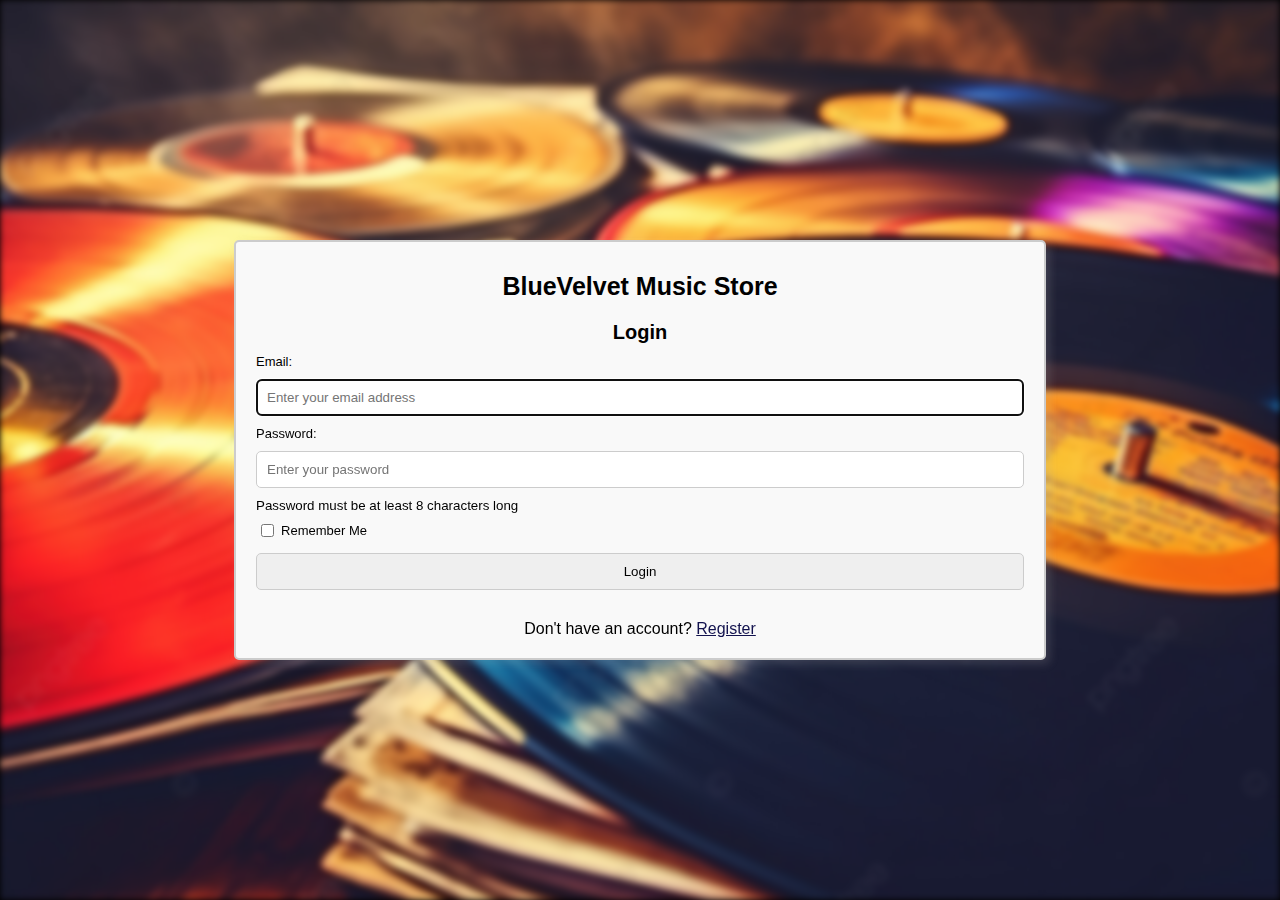
<file: frontend/index.html>
<!DOCTYPE html>
<html lang="en">
<head>
    <meta charset="UTF-8">
    <meta name="viewport" content="width=device-width, initial-scale=1.0">
    <title>Login - BlueVelvet Music Store</title>
    <link rel="stylesheet" href="css/styles.css">
    <link rel="stylesheet" href="css/index.css">
    
</head>
<body>
    <div class="container">
        <h1>BlueVelvet Music Store</h1>
        <h2>Login</h2>
        <form id="login-form" action="#" method="post">
            
            <label for="email">Email:</label>
            <input autofocus type="email" id="email" name="email" required placeholder="Enter your email address" class="wide-input" />
        
            <label for="password">Password:</label>
            <input type="password" id="password" name="password" required minlength="8" placeholder="Enter your password" />
            <small>Password must be at least 8 characters long</small>
        
            <div class="remember-me">
                <input type="checkbox" id="remember-me" name="remember_me">
                <label for="remember-me">Remember Me</label>
            </div>

            <!-- This error message must be shown in case of incorrect credentials -->
            <div id="error-message" style="color: red; display: none;">
                <p>Incorrect email or password. Please try again.</p>
            </div>

            <div>
                <button type="submit">Login</button>
            <div>
        </form>
        
        <p>Don't have an account? <a href="register.html">Register</a></p>
    </div>

    <script src="./js/index.js"></script>
</body>
</html>
</file>
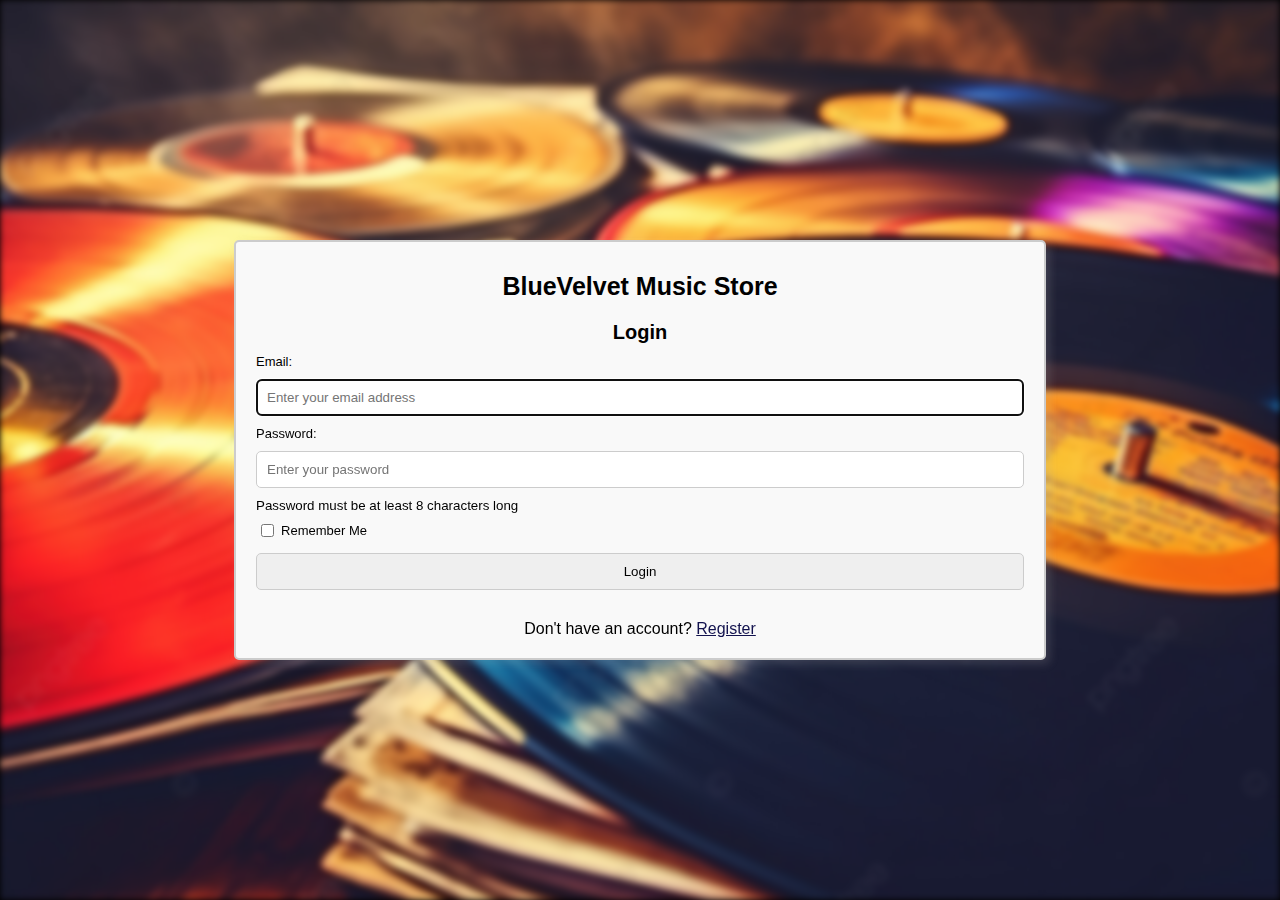
<file: frontend/dashboard.html>
<!DOCTYPE html>
<html lang="en">
<head>
    <meta charset="UTF-8">
    <meta name="viewport" content="width=device-width, initial-scale=1.0">
    <title>Dashboard - BlueVelvet Music Store</title>
    <link rel="stylesheet" href="css/styles.css">
    <script src="./js/verifyLogin.js"></script>
    <script src="./js/dashboard.js" defer></script>
</head>
<body>
    <div class="container">
        <h1>BlueVelvet Music Store</h1>
        <h2>Product Management</h2>
        <!--
        TRABALHO: O nome (Atticus) e papel (Administrator) abaixo foram inseridos
        hard-coded. Na sua soluçõa o nome e papel exibidos deverão ser obtidos com 
        base no usuário autenticado.
        Template:  Welcome, {name} {(role)}
        -->
        
        <div class="user"> 
            <button id="logoutBtn">Logout</button>
        </div>
       
        <div id="productControls">
            <button id="resetProductsBtn" onclick="loadProducts()">Reset Products to Initial State</button>
            <button id="addProductBtn" onclick="createProduct()" class="admin-only">Add Product</button>
            <input type="text" id="searchInput" placeholder="Search products..." oninput="searchProduct()">
            <select id="sortSelect" onchange="sortTable(value)">
                <option value="name">Sort by Name</option>
                <option value="id">Sort by ID</option>
                <option value="brand">Sort by Brand</option>
                <option value="category">Sort by Category</option>
            </select>
        </div>
        
        <table id="productTable">
            <thead>
                <tr>
                    <th>ID</th>
                    <th>Image</th>
                    <th>Name</th>
                    <th>Brand</th>
                    <th>Category</th>
                    <th>Actions</th>
                </tr>
            </thead>
            <!-- 
                TRABALHO - Em vez de incluir manualmente os produtos como abaixo, 
                você deve usar JavaScript para percorrer a lista de produtos 
                cadastrados com a API LocalStorage de JavaScript e exibindo cada produto 
                em uma linha da tabela. Na sua solução com JavaScript, se tivermos mais de 5 produtos cadastrados, 
                o mecanismo de paginação deverá ser ativado 
            -->
            <tbody id="productList">
                
            </tbody>
        </table>

        <!-- 
            TRABALHO - Os controles de paginação somente deverão ser exibidos se tivermos menos do que 5 produtos cadastrados.
        -->
        <div id="pagination">

        </div>
    </div>

    <!-- 
        TRABALHO: Neste momento, o código apenas exibe um alerta solicitando confirmação 
        para excluir um produto. Você deve implementar a remoção do produto usando 
        a API local storage e verificar a correta remoção do produto na lista de produtos exibidas no dashboard. 
    -->
</body>
</html>
</file>
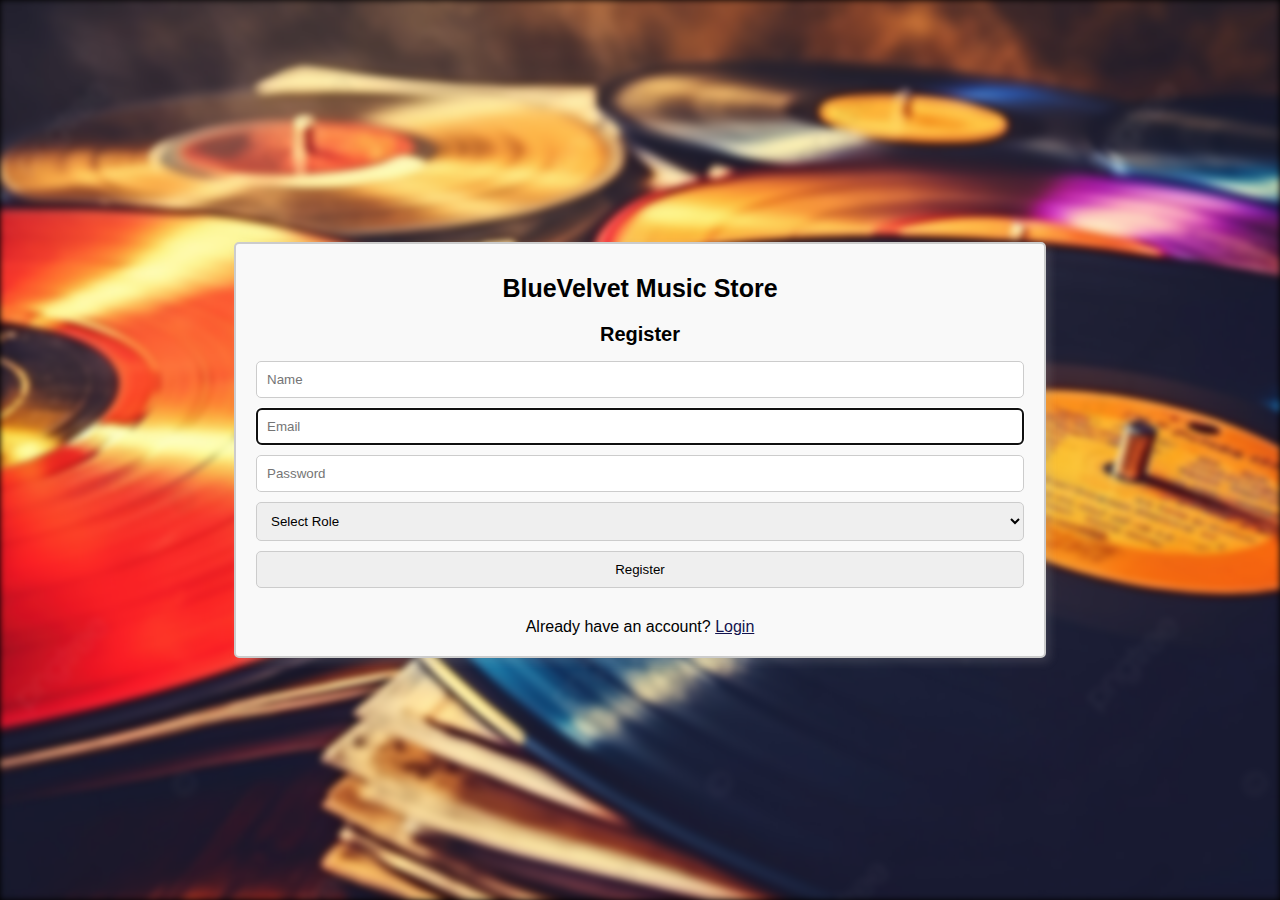
<file: frontend/register.html>
<!DOCTYPE html>
<html lang="en">
<head>
    <meta charset="UTF-8">
    <meta name="viewport" content="width=device-width, initial-scale=1.0">
    <title>Register - BlueVelvet Music Store</title>
    <link rel="stylesheet" href="css/styles.css">
    <link rel="stylesheet" href="css/index.css">
</head>
<body>
    <div class="container">
        <h1>BlueVelvet Music Store</h1>
        <h2>Register</h2>
        <form id="registerForm">
            <div>
                <input type="text" id="name" placeholder="Name" required>
            </div>

            <div>
                <input autofocus type="email" type="email" id="email" placeholder="Email" required>
            </div>

            <div>
                <input type="password" id="password" placeholder="Password" required minlength="8">
            </div>

            <div>
                <select id="role" required>
                    <option value="">Select Role</option>
                    <option value="admin">Admin</option>
                    <option value="editor">Editor</option>
                    <option value="salesperson">Salesperson</option>
                    <option value="shipper">Shipper</option>
                </select>
             </div>
            <button type="submit">Register</button>
        </form>
        <p>Already have an account? <a href="index.html">Login</a></p>
    </div>
    <!--
        TRABALHO: Você deverá implementar o arquivo script.js para fornecer
         as funcionalidades de persistência de usuários, senhas e produtos, além
        de fornecer correta navegação entre as páginas web. 
    -->
    <script src="./js/register.js"></script>
</body>
</html>
</file>
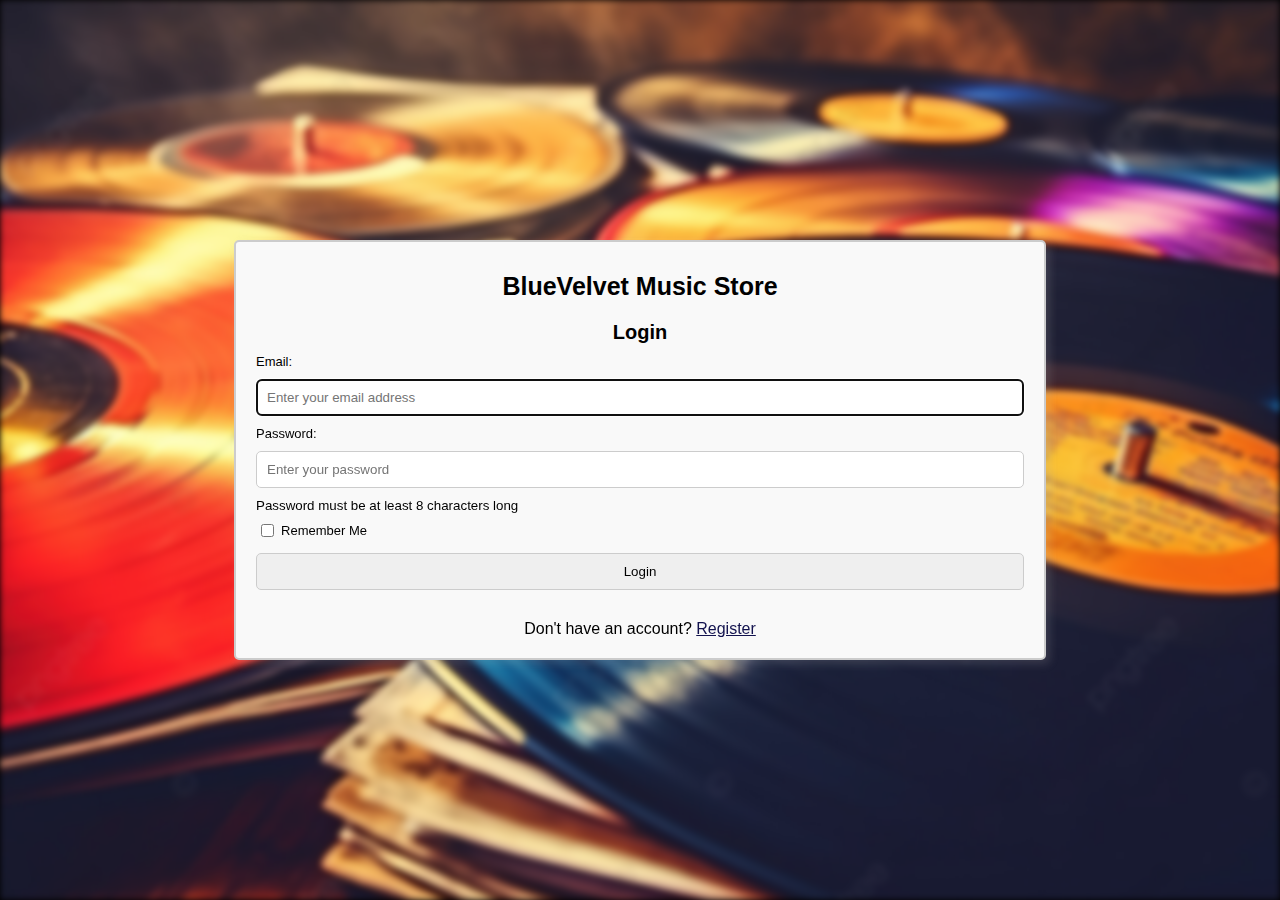
<file: frontend/view-product.html>
<!DOCTYPE html>
<html lang="en">
<head>
    <meta charset="UTF-8">
    <meta name="viewport" content="width=device-width, initial-scale=1.0">
    <title>Product Details - BlueVelvet Music Store</title>
    <link rel="stylesheet" href="css/styles.css">
    <link rel="stylesheet" href="css/view-product.css">
    <script src="./js/verifyLogin.js"></script>
    <script src="./js/view-product.js" defer></script>

</head>
<body>
     <!-- 
            TRABALHO - Inseri um exemplo específico na saída abaixo. Na sua solução, você deverá usar JavaScript para que a saída seja gerada automaticamente com base no produto selecionado para visualização de detalhes. 
        -->
    <h1>Product Details</h1>

    <div id="product-details" class="container">
        <div>
            <label>Product ID:</label>
            <span id="product-id"></span>
        </div>

        <div>
            <label>Product Name:</label>
            <span id="product-name"></span>
        </div>

        <div>
            <label>Category:</label>
            <span id="category"></span>
        </div>

        <div>
            <label>Brand:</label>
            <span id="brand"></span>
        </div>

        <div class="image-description">
            <label>Main Image:</label>
            <img id="main-image" />
        </div>

        <div>
            <label>Short Description:</label>
            <span id="short-description"></span>
        </div>

        <div class="Description">
            <label>Full Description:</label>
            <span id="full-description"></span>
        </div>

        <div>
            <label>List Price:</label>
            <span id="list-price"></span>
        </div>

        <div>
            <label>Discount:</label>
            <span id="discount"></span>
        </div>

        <div>
            <label>Enabled:</label>
            <span id="enabled"></span>
        </div>

        <div>
            <label>In Stock:</label>
            <span id="in-stock"></span>
        </div>

        <div>
            <label>Creation Time:</label>
            <span id="creation-time"></span>
        </div>

        <div>
            <label>Update Time:</label>
            <span id="update-time"></span>
        </div>

        <div>
            <label>Dimensions:</label>
            <span id="dimensions"></span>
        </div>

        <div>
            <label>Weight:</label>
            <span id="weight"></span>
        </div>

        <div>
            <label>Cost:</label>
            <span id="cost"></span>
        </div>

        <div>
            <label>Product Details:</label>
            <ul id="product-details-list">
                
            </ul>
        </div>
    </div>
</body>
</html>
</file>
<file: frontend/css/styles.css>
/* 
TRABALHO: Criei uma folha de estilo inicial para facilitar o  trabalho, mas
sinta-se à vontade em alterá-lo completamente de forma a tornar a aplicação mais
"bonita"e lembrando sempre de testar o layout responsivo de sua soluçõa.
 */

*{
    margin: 0;
    padding: 0;
    font-family: 'Roboto', sans-serif;
}

/*Estilos Bases de tags */

h1{
    text-align: center;
    padding: 10px;
    font-size: 25px;
}

h2{
    text-align: center;
    padding: 10px;
    font-size: 20px;
}

input, select, button {
    width: 100%; 
    padding: 10px;
    border-radius: 5px; 
    border: 1px solid #ccc; 
    box-sizing: border-box; 
    white-space: normal;    
}

#registerForm div > input, #role, button {
    margin: 5px 0 5px 0; 
}

button:hover, select:hover{
    background: #12124e;
    color: white;
    cursor: pointer;
}

option{
    background: #ccc;
    color: black;
    cursor: pointer;
    width: 50%;
}

p {
    margin-top: 25px;
    text-align: center;
}

a {
    text-decoration: underline;
    color: #12124e;

}

/*====   Registro e Login   ====*/
.container {
    width: 80%;
    padding: 20px;
    margin: auto;
    border: 2px solid #ccc;
    border-radius: 5px;
    background-color: #f9f9f9; 
    box-shadow: 4px 4px 10px rgba(182, 176, 176, 0.2);
}

#login-form {
    display: flex;
    flex-direction: column;
    gap: 10px;
}

#productControls {
    margin-top: 15px;
    margin-bottom: 30px;
    display: flex;
    flex-direction: row;
    gap: 10px;
}

.remember-me{
    display: flex;
    align-content: start;
    align-items: center;
    gap : 2px;
}

#remember-me{
   width: 3%;
   cursor: pointer;
}

label{
    font-size: 13px;
    cursor: pointer;
}

/*====   Dashboard   ====*/
.user {
    display: flex;
    flex-direction: row;
    justify-content: space-between;
    align-items: center;
    background-color: #f9f9f9; 
}

#logoutBtn{
    width: 30%;
    
}

table {
    width: 100%;
    border-collapse: collapse; /* Ensures borders are not double-spaced */
}

th, td {
    border: 1px solid #ddd; /* Creates a light gray border */
    font-size: 16px;
    text-align: center;
    padding: 8px;
}

th{
    font-size: 12px;
}

/* Center-align only the images in the second column */
td:nth-child(2) {
    text-align: center;
}

label{
    font-size: 13px;
    cursor: pointer;
}

#productControls button{
    height: auto;
    width: 60%;
}

#productTable {
    border-radius: 5px;
    box-shadow: 0px 0px 10px rgba(0, 0, 0, 0.2);
}

#pagination{
    display: flex;
    justify-content: center;
    gap: 10px;
    margin: 25px;
}

#pagination button{
    padding: 5px;
    border-radius: 5px;
    border: 1px solid #ccc;
    background-color: #12124e;
    cursor: pointer;
    width: auto;
    height: 30px;
    color: white;
}

img{
    width: 100px;
    height: 100px;
}

@media (max-width: 768px) {
    .container {
        width: 90%;

    img{
        width: 65px;
        height: 65px;
    }

    th, td {
        border: 1px solid #ddd; /* Creates a light gray border */
        font-size: 11px;
        text-align: none;
        padding: 0px;
    }
    
    }
}
</file>
<file: frontend/css/index.css>
body{
    background-color: black;
    height: 100vh;
    display: flex;
    justify-content: center;
    align-items: center;
}

.container {
    width: 60%;
}

body::before {
    content: "";
    position: absolute;
    inset: 0; 
    background: url("../images/backgroundLogin.png") no-repeat center center;
    background-size: cover;
    filter: blur(3px); 
    z-index: -1; 
}
</file>
<file: frontend/css/view-product.css>
label {
    font-weight: bold;
    font-size: 16px;
    margin-top: 5px;
}

.image-description {
    display: flex;
    flex-direction: column;
    position: relative;
}

#main-image {
    width:30%;
    height: auto;
    position: relative;
    margin: 0 auto;
}

p{
    margin-top: 0px; 
    text-align: left;
}

li {
    list-style-type: none;
    margin-top: 5px;
}

div{
    margin-top: 10px;
    border-radius: 5px;
    box-shadow: 0px 0px 10px rgba(0, 0, 0, 0.2);
    padding: 10px;
    
}
</file>
